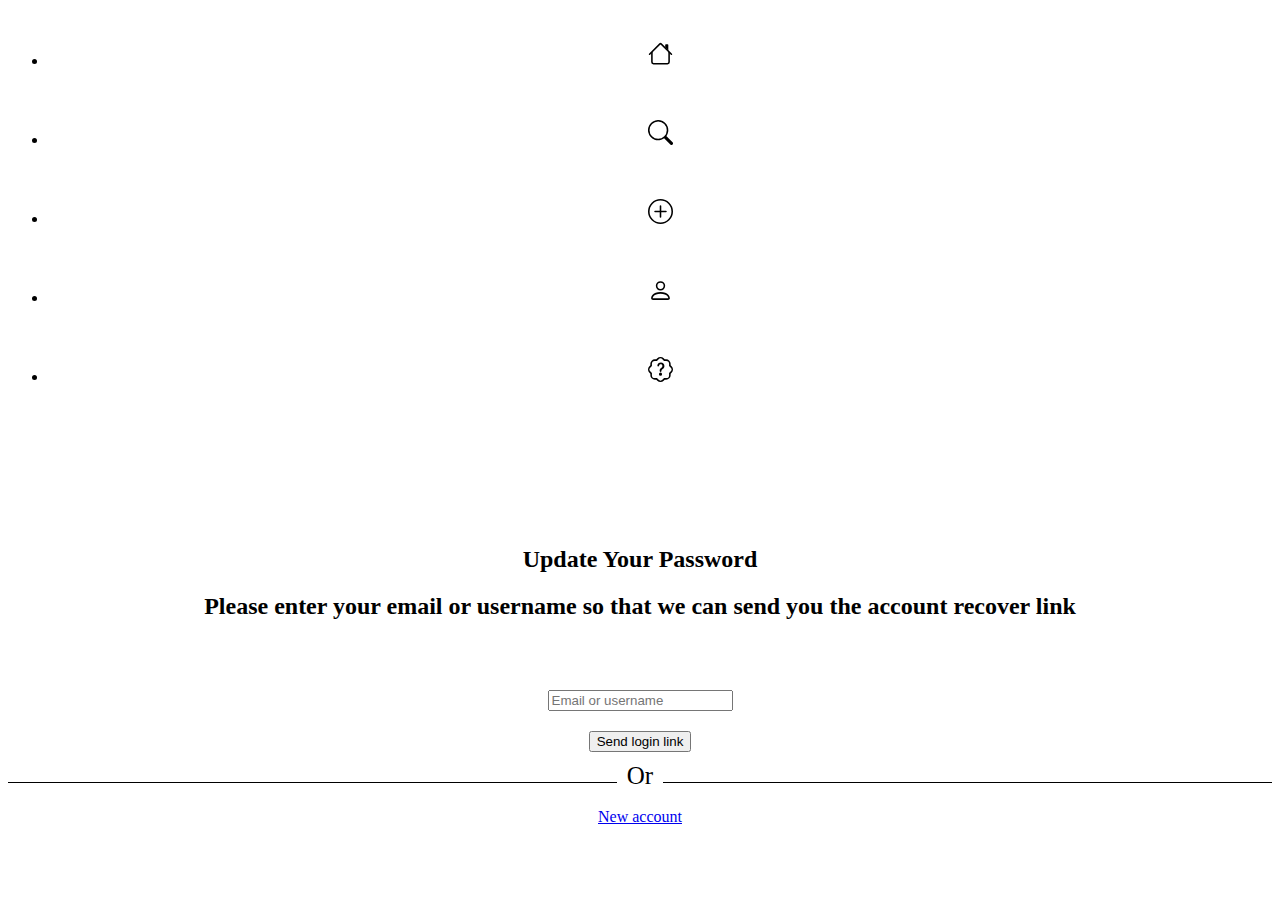
<file: forgotpass.html>
<!DOCTYPE html>
<html lang="en">
  <head>
    <meta charset="UTF-8" />
    <meta http-equiv="X-UA-Compatible" content="IE=edge" />
    <meta name="viewport" content="width=device-width, initial-scale=1.0" />
    <link rel="stylesheet" href="./css/shirleystyle.css" />
    <link href="https://cdn.jsdelivr.net/npm/bootstrap@5.2.0/dist/css/bootstrap.min.css" rel="stylesheet" integrity="sha384-gH2yIJqKdNHPEq0n4Mqa/HGKIhSkIHeL5AyhkYV8i59U5AR6csBvApHHNl/vI1Bx" crossorigin="anonymous">

  </head>
    <body>
      <nav class="navbar bg-light justify-content-center fixed-bottom">
        <ul class="nav nav-justified w-100">
        <li class="nav-item"><a href="#" class="nav-link"><svg xmlns="http://www.w3.org/2000/svg" width="25" height="25" fill="#00" class="bi bi-house" viewBox="0 0 16 16">
            <path fill-rule="evenodd" d="M2 13.5V7h1v6.5a.5.5 0 0 0 .5.5h9a.5.5 0 0 0 .5-.5V7h1v6.5a1.5 1.5 0 0 1-1.5 1.5h-9A1.5 1.5 0 0 1 2 13.5zm11-11V6l-2-2V2.5a.5.5 0 0 1 .5-.5h1a.5.5 0 0 1 .5.5z"/>
            <path fill-rule="evenodd" d="M7.293 1.5a1 1 0 0 1 1.414 0l6.647 6.646a.5.5 0 0 1-.708.708L8 2.207 1.354 8.854a.5.5 0 1 1-.708-.708L7.293 1.5z"/>
          </svg></a></li>
        <li class="nav-item"><a href="#" class="nav-link"><svg xmlns="http://www.w3.org/2000/svg" width="25" height=#00" class="bi bi-search" viewBox="0 0 16 16">
            <path d="M11.742 10.344a6.5 6.5 0 1 0-1.397 1.398h-.001c.03.04.062.078.098.115l3.85 3.85a1 1 0 0 0 1.415-1.414l-3.85-3.85a1.007 1.007 0 0 0-.115-.1zM12 6.5a5.5 5.5 0 1 1-11 0 5.5 5.5 0 0 1 11 0z"/>
          </svg></a></li>
        <li class="nav-item" ><a href="#" class="nav-link"><svg xmlns="http://www.w3.org/2000/svg" width="25" height="25" fill="#00" class="bi bi-plus-circle" viewBox="0 0 16 16">
            <path d="M8 15A7 7 0 1 1 8 1a7 7 0 0 1 0 14zm0 1A8 8 0 1 0 8 0a8 8 0 0 0 0 16z"/>
            <path d="M8 4a.5.5 0 0 1 .5.5v3h3a.5.5 0 0 1 0 1h-3v3a.5.5 0 0 1-1 0v-3h-3a.5.5 0 0 1 0-1h3v-3A.5.5 0 0 1 8 4z"/>
          </svg></a></li>
        <li class="nav-item" ><a href="./login.html" class="nav-link"><svg xmlns="http://www.w3.org/2000/svg" width="25" height="25" fill="#00" class="bi bi-person" viewBox="0 0 16 16">
            <path d="M8 8a3 3 0 1 0 0-6 3 3 0 0 0 0 6zm2-3a2 2 0 1 1-4 0 2 2 0 0 1 4 0zm4 8c0 1-1 1-1 1H3s-1 0-1-1 1-4 6-4 6 3 6 4zm-1-.004c-.001-.246-.154-.986-.832-1.664C11.516 10.68 10.289 10 8 10c-2.29 0-3.516.68-4.168 1.332-.678.678-.83 1.418-.832 1.664h10z"/>
          </svg></a></li>
        <li class="nav-item" ><a href="#" class="nav-link"><svg xmlns="http://www.w3.org/2000/svg" width="25" height="25" fill="#00" class="bi bi-patch-question" viewBox="0 0 16 16">
            <path d="M8.05 9.6c.336 0 .504-.24.554-.627.04-.534.198-.815.847-1.26.673-.475 1.049-1.09 1.049-1.986 0-1.325-.92-2.227-2.262-2.227-1.02 0-1.792.492-2.1 1.29A1.71 1.71 0 0 0 6 5.48c0 .393.203.64.545.64.272 0 .455-.147.564-.51.158-.592.525-.915 1.074-.915.61 0 1.03.446 1.03 1.084 0 .563-.208.885-.822 1.325-.619.433-.926.914-.926 1.64v.111c0 .428.208.745.585.745z"/>
            <path d="m10.273 2.513-.921-.944.715-.698.622.637.89-.011a2.89 2.89 0 0 1 2.924 2.924l-.01.89.636.622a2.89 2.89 0 0 1 0 4.134l-.637.622.011.89a2.89 2.89 0 0 1-2.924 2.924l-.89-.01-.622.636a2.89 2.89 0 0 1-4.134 0l-.622-.637-.89.011a2.89 2.89 0 0 1-2.924-2.924l.01-.89-.636-.622a2.89 2.89 0 0 1 0-4.134l.637-.622-.011-.89a2.89 2.89 0 0 1 2.924-2.924l.89.01.622-.636a2.89 2.89 0 0 1 4.134 0l-.715.698a1.89 1.89 0 0 0-2.704 0l-.92.944-1.32-.016a1.89 1.89 0 0 0-1.911 1.912l.016 1.318-.944.921a1.89 1.89 0 0 0 0 2.704l.944.92-.016 1.32a1.89 1.89 0 0 0 1.912 1.911l1.318-.016.921.944a1.89 1.89 0 0 0 2.704 0l.92-.944 1.32.016a1.89 1.89 0 0 0 1.911-1.912l-.016-1.318.944-.921a1.89 1.89 0 0 0 0-2.704l-.944-.92.016-1.32a1.89 1.89 0 0 0-1.912-1.911l-1.318.016z"/>
            <path d="M7.001 11a1 1 0 1 1 2 0 1 1 0 0 1-2 0z"/>
          </svg></a></li>
        </ul>
    </nav>
    <!--Update Your Password -->
    <div class="password">
      <h2>Update Your Password</h2>
      <h2>
        Please enter your email or username so that we can send you the account
        recover link
      </h2>
    </div>
    
    <!-- Enter Personal Info  -->
    <form>
      <div class="personal-info">
        <input placeholder="Email or username" />
      </div>
    </form>
    <div class="login-link">
      <button>Send login link</button>
    </div>

    <section>
      <div
        style="
          width: 100%;
          height: 20px;
          border-bottom: 1px solid black;
          text-align: center;
        "
      >
        <span style="font-size: 25px; background-color: white; padding: 0 10px">
          Or
        </span>
      </div>
      <div>
        <a href="./signup.html">New account</a>
      </div>
    </section>
  </body>
  
</html>
</file>
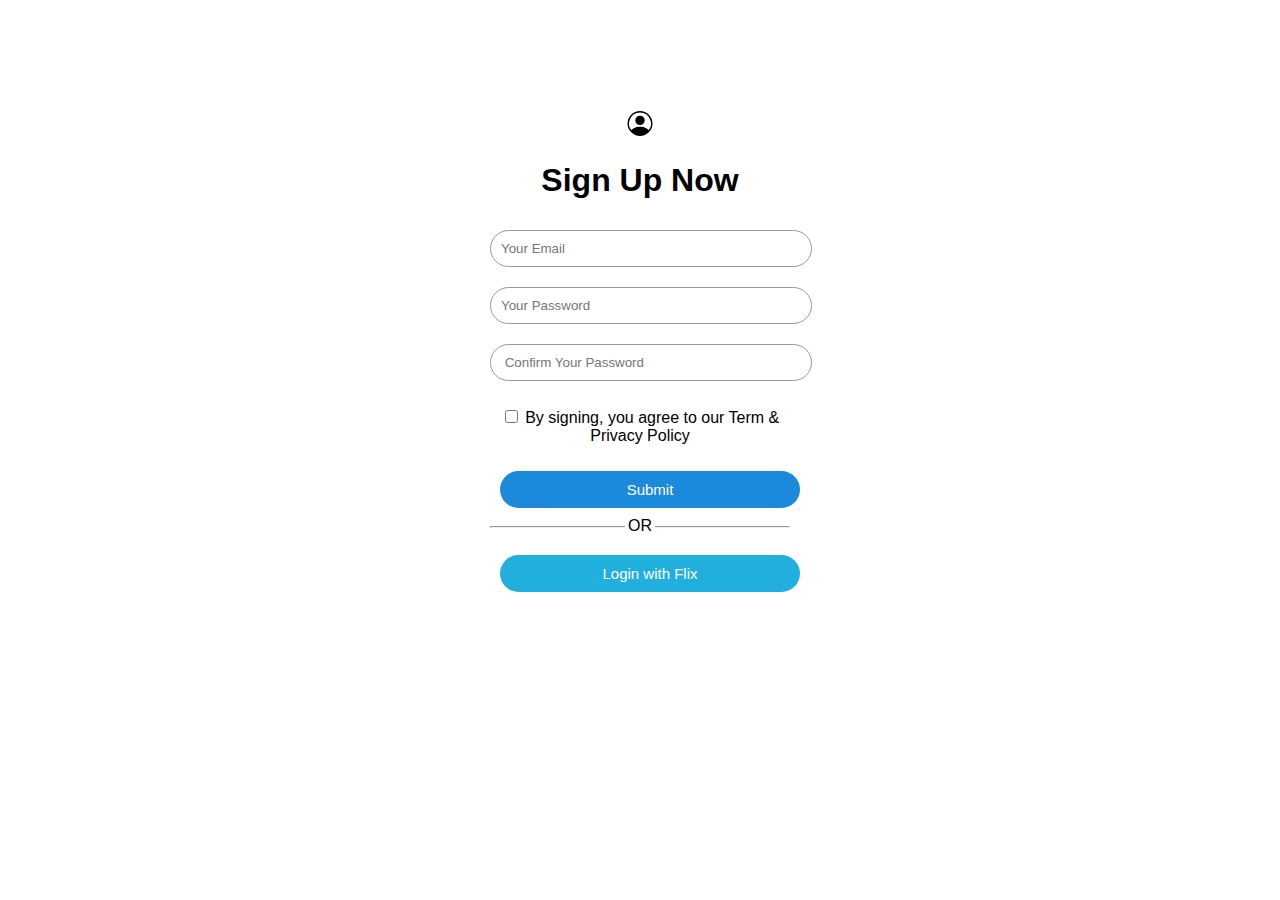
<file: signup.html>
<!DOCTYPE html>
<html>

<head>
  <meta charset="utf-8">
  <meta name="viewport" content="width=device-width">
  <title>Sign UP Form</title>
  <link href="css/signupstyles.css" rel="stylesheet" type="text/css" />
</head>

<body>
<div class="sign-up-form">
  <svg xmlns="http://www.w3.org/2000/svg" width="25" height="25" fill="currentColor" class="bi bi-person-circle" viewBox="0 0 16 16">
    <path d="M11 6a3 3 0 1 1-6 0 3 3 0 0 1 6 0z"/>
    <path fill-rule="evenodd" d="M0 8a8 8 0 1 1 16 0A8 8 0 0 1 0 8zm8-7a7 7 0 0 0-5.468 11.37C3.242 11.226 4.805 10 8 10s4.757 1.225 5.468 2.37A7 7 0 0 0 8 1z"/>
  </svg>
  <h1>Sign Up Now</h1>
  <form>
    <input type="email" class="input-box" placeholder="Your Email">
    <input type="password" class="input-box" placeholder="Your Password">
    <input type="Confirm password" class="input-box" placeholder=" Confirm Your Password">
    <p><span><input type="checkbox"></span> By signing, you agree to our Term & Privacy Policy</p>
    <button type="button" class="signup-btn">Submit</button>
    <hr>
    <p class="or">OR</p>
     <a href="./login.html"><button type="button" class="flix-btn">Login with Flix</button></a>
    
  </form>


</head>
</html>
</file>
<file: css/shirleystyle.css>
.password{
    text-align:center;
    margin-top:75px;
    padding: 2.5em 0;
  }
  
  .personal-info{
    text-align:center;
    padding: 10px 0;
  }
  
  .login-link{
    text-align:center;
    padding: 10px 0;
    background-color:text-primary;
  }
  
  .option{
    text-align:center;
  }
  
  a{
    display:block;
    text-align:center;
    padding: 25px;
  }
</file>
<file: css/signupstyles.css>
html, body {
    margin: 0;
    padding: 0;
    font-family: sans-serif;
    
  }
  
  .sign-up-form {
    width: 300px;
    background: #fff;
    padding: 20px;
    margin: 8% auto 0;
    text-align: center;
  }
  sign-up-form h1{
    color: #1c8adb;
    margin-bottom:30px ;
  }
  .input-box {
    border-radius:20px ;
    padding: 10px;
    margin: 10px 0;
    width: 100%;
    border: 1px solid #999;
    outline: none;
  }
  button {
    color: #fff;
    width: 100%;
    padding: 10px;
    border-radius: 20px;
    font-size: 15px;
    margin: 10px;
    border: none;
    outline: none;
    cursor: pointer;
  }
  .signup-btn {
    background-color: #1c8adb;
  }
  .flix-btn {
    background-color:#21afde ;
  }
  .a {
    text-decoration: none;
  }
  .hr {
    margin-top: 20px;
    width:80%;
  }
  .or {
    background: #fff;
    width: 30px;
    margin: -19px auto 10px;
    
  }
  svg {
    width: 70px;
    margin-top: -50px ;
  }
</file>
